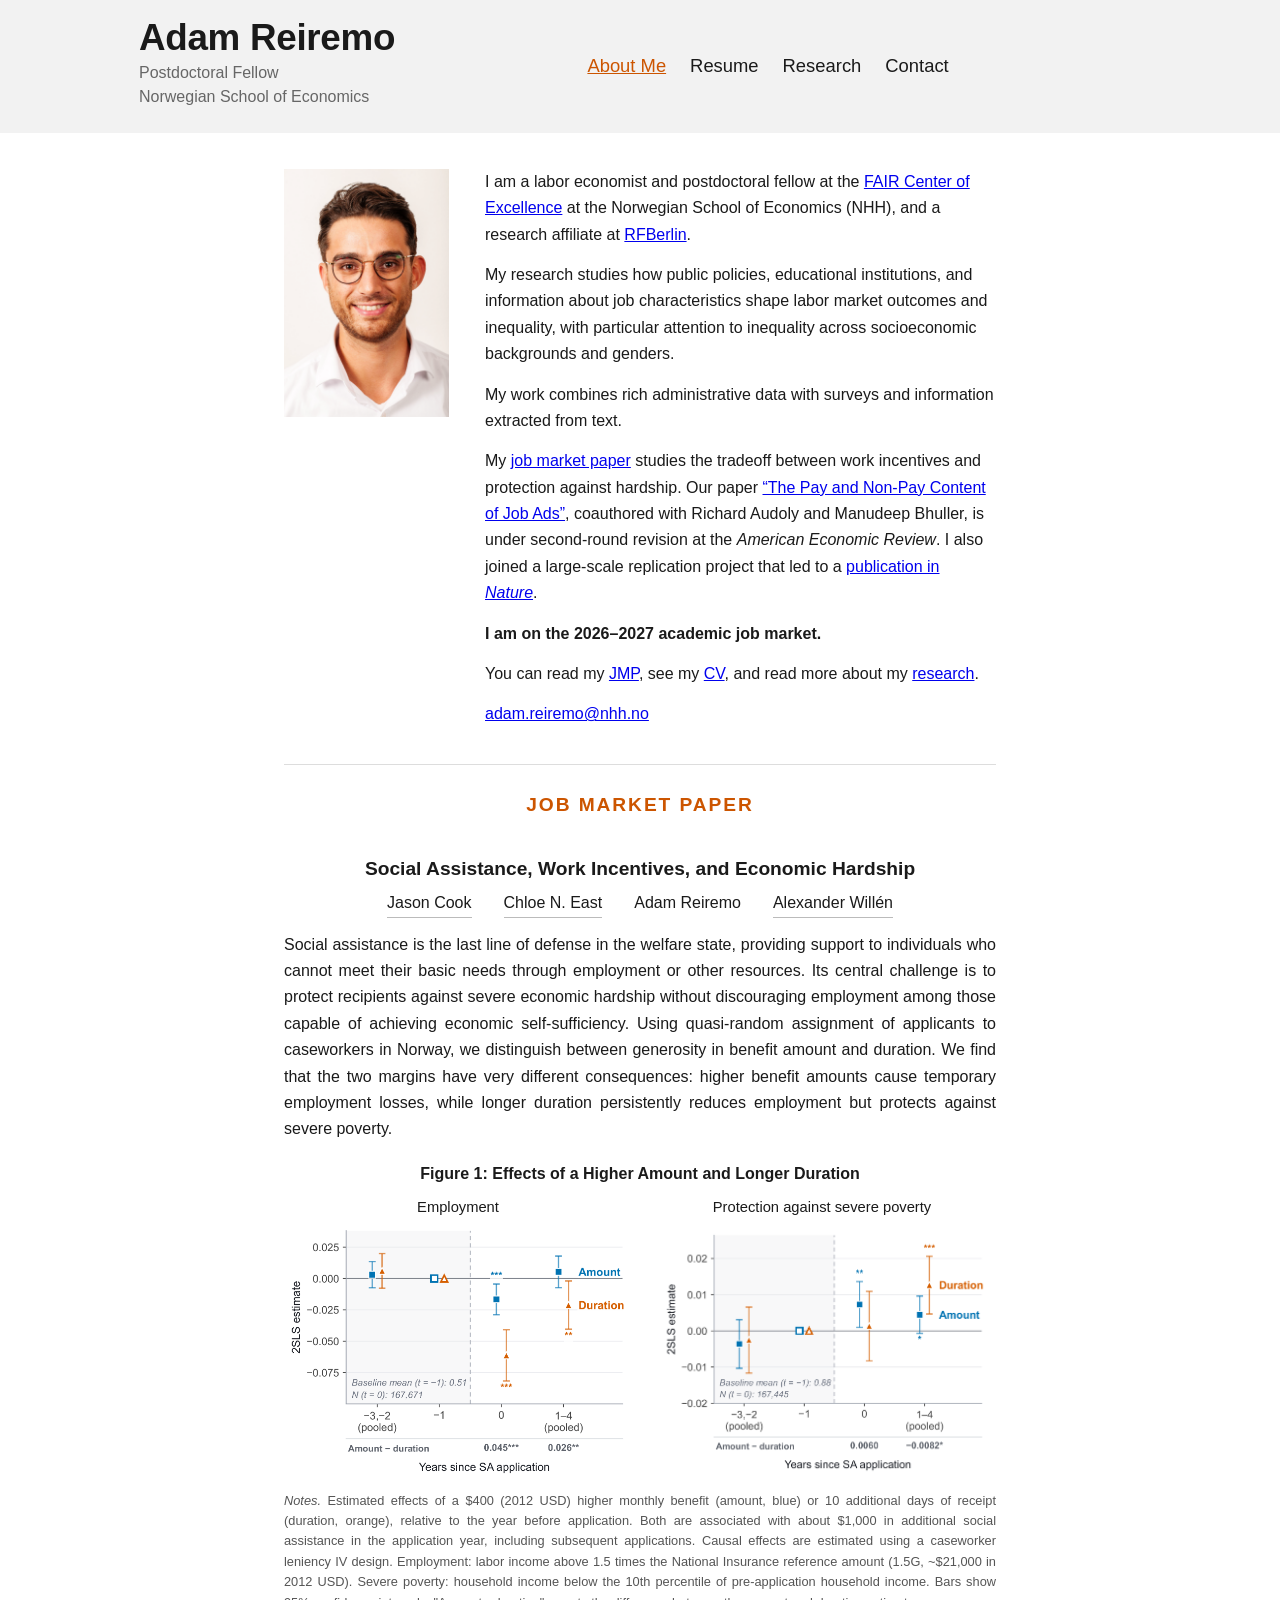
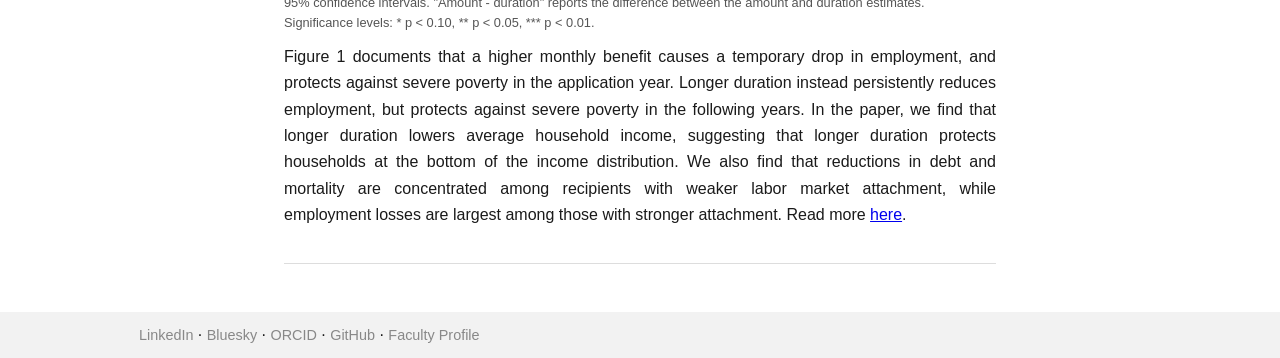
<file: index.html>
<!DOCTYPE html>
<html lang="en">
<head>
  <meta charset="UTF-8">
  <meta name="viewport" content="width=device-width, initial-scale=1.0">
  <title>Adam Reiremo</title>
  <link rel="stylesheet" href="/style.css">
</head>
<body>

  <header>
    <div class="header-inner">
      <div class="header-identity">
        <div class="site-name">Adam Reiremo</div>
        <div class="site-position">Postdoctoral Fellow</div>
        <div class="site-position">Norwegian School of Economics</div>
      </div>
      <nav>
        <a href="/" class="active">About Me</a>
        <a href="/files/CV_Adam_Reiremo.pdf" target="_blank">Resume</a>
        <a href="/research/">Research</a>
        <a href="/contact/">Contact</a>
      </nav>
    </div>
  </header>

  <div class="container">
    <main>
      <div class="about-grid">
        <div class="about-photo">
          <img src="/files/profile_picture.png" alt="Adam Reiremo">
        </div>
        <div class="about-bio">
          <p>I am a labor economist and postdoctoral fellow at the <a href="https://www.nhh.no/en/research-centres/fair/" target="_blank">FAIR Center of Excellence</a> at the Norwegian School of Economics (NHH), and a research affiliate at <a href="https://www.rfberlin.com/" target="_blank">RFBerlin</a>.</p>
          <p>My research studies how public policies, educational institutions, and information about job characteristics shape labor market outcomes and inequality, with particular attention to inequality across socioeconomic backgrounds and genders.</p>
          <p>My work combines rich administrative data with surveys and information extracted from text.</p>
          <p>My <a href="/files/CookEastReiremoWillen.pdf" target="_blank">job market paper</a> studies the tradeoff between work incentives and protection against hardship. Our paper <a href="https://arxiv.org/pdf/2407.13204" target="_blank">“The Pay and Non-Pay Content of Job Ads”</a>, coauthored with Richard Audoly and Manudeep Bhuller, is under second-round revision at the <em>American Economic Review</em>. I also joined a large-scale replication project that led to a <a href="https://www.nature.com/articles/s41586-026-10251-x" target="_blank">publication in <em>Nature</em></a>.</p>
          <p><strong>I am on the 2026&ndash;2027 academic job market.</strong></p>
          <p>You can read my <a href="/files/CookEastReiremoWillen.pdf" target="_blank">JMP</a>, see my <a href="/files/CV_Adam_Reiremo.pdf" target="_blank">CV</a>, and read more about my <a href="/research/">research</a>.</p>
          <p><a href="mailto:adam.reiremo@nhh.no">adam.reiremo@nhh.no</a></p>
        </div>
      </div>

      <hr class="jmp-rule">
      <div class="section-heading jmp-section">Job Market Paper</div>

      <div class="paper-card jmp-card">
        <div class="jmp-title"><a href="/files/CookEastReiremoWillen.pdf" target="_blank">Social Assistance, Work Incentives, and Economic Hardship</a></div>
        <div class="jmp-authors">
          <a href="https://www.jasoncookresearch.com/" target="_blank">Jason Cook</a>
          <a href="https://www.chloeneast.com/" target="_blank">Chloe N. East</a>
          <span>Adam Reiremo</span>
          <a href="https://www.alexanderwillen.com/" target="_blank">Alexander Willén</a>
        </div>

        <p class="jmp-text">Social assistance is the last line of defense in the welfare state, providing support to individuals who cannot meet their basic needs through employment or other resources. Its central challenge is to protect recipients against severe economic hardship without discouraging employment among those capable of achieving economic self-sufficiency. Using quasi-random assignment of applicants to caseworkers in Norway, we distinguish between generosity in benefit amount and duration. We find that the two margins have very different consequences: higher benefit amounts cause temporary employment losses, while longer duration persistently reduces employment but protects against severe poverty.</p>

        <div class="jmp-figure-title">Figure 1: Effects of a Higher Amount and Longer Duration</div>
        <div class="jmp-figures">
          <figure>
            <figcaption>Employment</figcaption>
            <img src="/files/jmp_fig_employment.png" alt="Event-study estimates of effects on employment of a higher monthly benefit and of longer duration of social assistance">
          </figure>
          <figure>
            <figcaption>Protection against severe poverty</figcaption>
            <img src="/files/jmp_fig_low_income.png" alt="Event-study estimates of effects on the probability of household income above the 10th percentile, for a higher monthly benefit and for longer duration of social assistance">
          </figure>
        </div>
        <p class="jmp-notes"><em>Notes.</em> Estimated effects of a $400 (2012 USD) higher monthly benefit (amount, blue) or 10 additional days of receipt (duration, orange), relative to the year before application. Both are associated with about $1,000 in additional social assistance in the application year, including subsequent applications. Causal effects are estimated using a caseworker leniency IV design. Employment: labor income above 1.5 times the National Insurance reference amount (1.5G, ~$21,000 in 2012 USD). Severe poverty: household income below the 10th percentile of pre-application household income. Bars show 95% confidence intervals. "Amount - duration" reports the difference between the amount and duration estimates.<br>Significance levels: * p &lt; 0.10, ** p &lt; 0.05, *** p &lt; 0.01.</p>

        <p class="jmp-text">Figure 1 documents that a higher monthly benefit causes a temporary drop in employment, and protects against severe poverty in the application year. Longer duration instead persistently reduces employment, but protects against severe poverty in the following years. In the paper, we find that longer duration lowers average household income, suggesting that longer duration protects households at the bottom of the income distribution. We also find that reductions in debt and mortality are concentrated among recipients with weaker labor market attachment, while employment losses are largest among those with stronger attachment. Read more <a href="/files/CookEastReiremoWillen.pdf" target="_blank">here</a>.</p>
      </div>
    </main>
  </div>

  <footer>
    <div class="footer-inner">
      <a href="https://www.linkedin.com/in/adam-reiremo-6115a367/" target="_blank">LinkedIn</a> · <a href="https://bsky.app/profile/adamreir.bsky.social" target="_blank">Bluesky</a> · <a href="https://orcid.org/0009-0001-0433-3684" target="_blank">ORCID</a> · <a href="https://github.com/adamreir" target="_blank">GitHub</a> · <a href="https://www.nhh.no/en/employees/faculty/adam-reiremo/" target="_blank">Faculty Profile</a>
    </div>
  </footer>

</body>
</html>
</file>
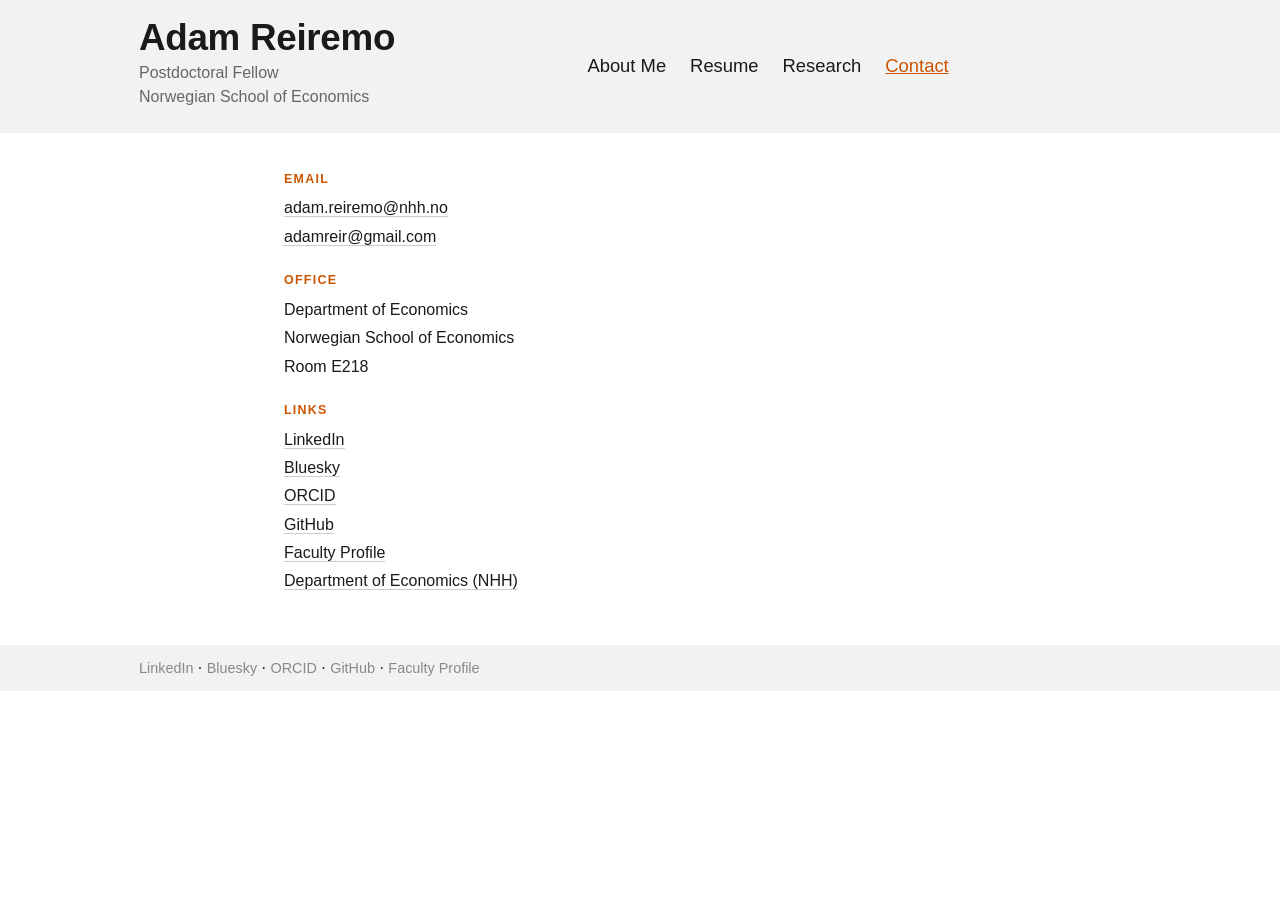
<file: contact/index.html>
<!DOCTYPE html>
<html lang="en">
<head>
  <meta charset="UTF-8">
  <meta name="viewport" content="width=device-width, initial-scale=1.0">
  <title>Contact &ndash; Adam Reiremo</title>
  <link rel="stylesheet" href="/style.css">
</head>
<body>

  <header>
    <div class="header-inner">
      <div class="header-identity">
        <div class="site-name">Adam Reiremo</div>
        <div class="site-position">Postdoctoral Fellow</div>
        <div class="site-position">Norwegian School of Economics</div>
      </div>
      <nav>
        <a href="/">About Me</a>
        <a href="/files/CV_Adam_Reiremo.pdf" target="_blank">Resume</a>
        <a href="/research/">Research</a>
        <a href="/contact/" class="active">Contact</a>
      </nav>
    </div>
  </header>

  <div class="container">

    <main>

      <div class="contact-block">
        <div class="contact-label">Email</div>
        <p><a href="mailto:adam.reiremo@nhh.no">adam.reiremo@nhh.no</a></p>
        <p><a href="mailto:adamreir@gmail.com">adamreir@gmail.com</a></p>
      </div>

      <div class="contact-block">
        <div class="contact-label">Office</div>
        <p>Department of Economics</p>
        <p>Norwegian School of Economics</p>
        <p>Room E218</p>
      </div>

      <div class="contact-block">
        <div class="contact-label">Links</div>
        <p><a href="https://www.linkedin.com/in/adam-reiremo-6115a367/" target="_blank">LinkedIn</a></p>
        <p><a href="https://bsky.app/profile/adamreir.bsky.social" target="_blank">Bluesky</a></p>
        <p><a href="https://orcid.org/0009-0001-0433-3684" target="_blank">ORCID</a></p>
        <p><a href="https://github.com/adamreir" target="_blank">GitHub</a></p>
        <p><a href="https://www.nhh.no/en/employees/faculty/adam-reiremo/" target="_blank">Faculty Profile</a></p>
        <p><a href="https://www.nhh.no/en/departments/economics/" target="_blank">Department of Economics (NHH)</a></p>
      </div>

    </main>

  </div>

  <footer>
    <div class="footer-inner">
      <a href="https://www.linkedin.com/in/adam-reiremo-6115a367/" target="_blank">LinkedIn</a> · <a href="https://bsky.app/profile/adamreir.bsky.social" target="_blank">Bluesky</a> · <a href="https://orcid.org/0009-0001-0433-3684" target="_blank">ORCID</a> · <a href="https://github.com/adamreir" target="_blank">GitHub</a> · <a href="https://www.nhh.no/en/employees/faculty/adam-reiremo/" target="_blank">Faculty Profile</a>
    </div>
  </footer>

</body>
</html>
</file>
<file: style.css>
* {
  box-sizing: border-box;
  margin: 0;
  padding: 0;
}

html {
  overflow-y: scroll;
}

body {
  font-family: -apple-system, BlinkMacSystemFont, 'Segoe UI', Roboto, 'Helvetica Neue', Arial, sans-serif;
  font-size: 16px;
  line-height: 1.65;
  color: #1a1a1a;
  background: #fff;
}

/* ── Header ── */

header {
  background: #f2f2f2;
  padding: 20px 0;
}

.header-inner {
  max-width: 1050px;
  margin: 0 auto;
  padding: 0 24px;
  display: flex;
  align-items: center;
}

.header-identity {
  flex-shrink: 0;
}

.container {
  max-width: 760px;
  margin: 0 auto;
  padding: 36px 24px 48px;
}

.site-name {
  font-size: 2.3em;
  font-weight: 700;
  letter-spacing: -0.3px;
  color: #1a1a1a;
  line-height: 1;
  margin-bottom: 8px;
}

.site-position {
  font-size: 1em;
  color: #666;
  line-height: 1;
  margin-bottom: 8px;
}

nav {
  flex: 1;
  display: flex;
  justify-content: center;
  align-items: center;
  gap: 24px;
}

nav a {
  color: #1a1a1a;
  text-decoration: none;
  font-size: 1.15em;
  white-space: nowrap;
}

nav a:hover {
  color: #cc5500;
}

nav a.active {
  color: #cc5500;
  text-decoration: underline;
}

/* ── Dividers ── */

hr {
  border: none;
  border-top: 1px solid #ddd;
  margin: 28px 0;
}

/* ── About page ── */

.about-grid {
  display: flex;
  gap: 36px;
  align-items: flex-start;
}

.about-photo img {
  width: 165px;
  display: block;
}

.about-bio p {
  margin-bottom: 14px;
  color: #1a1a1a;
}

.about-bio p:last-child {
  margin-bottom: 0;
}

/* ── Job market paper block (front page) ── */

hr.jmp-rule {
  margin: 36px 0 24px;
}

.section-heading.jmp-section {
  font-size: 1.2em;
  text-align: center;
  margin-top: 0;
  margin-bottom: 12px;
}

.jmp-title {
  font-size: 1.2em;
  font-weight: 600;
  text-align: center;
}

.jmp-title a {
  color: inherit;
  text-decoration: none;
}

.jmp-title a:hover {
  color: #cc5500;
}

.jmp-authors {
  display: flex;
  flex-wrap: wrap;
  justify-content: center;
  column-gap: 32px;
  row-gap: 2px;
  margin: 6px 0 14px;
}

.jmp-authors a {
  color: inherit;
  text-decoration: none;
  border-bottom: 1px solid #bbb;
}

.jmp-authors a:hover {
  color: #cc5500;
  border-bottom-color: #cc5500;
}

.jmp-text,
.jmp-notes {
  text-align: justify;
  hyphens: auto;
}

.jmp-text {
  margin: 10px 0 14px;
}

.jmp-figure-title {
  font-weight: 600;
  margin-top: 18px;
  text-align: center;
}

.jmp-figures {
  display: grid;
  grid-template-columns: 1fr 1fr;
  gap: 16px;
  max-width: 720px;
  margin: 8px auto 0;
}

.jmp-figures figure {
  margin: 0;
}

.jmp-figures figcaption {
  font-size: 0.92em;
  text-align: center;
  margin-bottom: 4px;
}

.jmp-figures img {
  width: 100%;
  height: auto;
  display: block;
}

.jmp-notes {
  font-size: 0.8em;
  line-height: 1.6;
  color: #555;
  margin-top: 8px;
}

/* ── Research page ── */

.section-heading {
  font-size: 1em;
  font-weight: 700;
  text-transform: uppercase;
  letter-spacing: 0.1em;
  color: #cc5500;
  margin-top: 36px;
  margin-bottom: 4px;
}

.section-heading:first-child {
  margin-top: 0;
}

.paper-card {
  padding: 20px 0;
  border-bottom: 1px solid #ddd;
}

.paper-card:first-of-type {
  border-top: 1px solid #ddd;
}

.paper-headline {
  margin-bottom: 4px;
}

.paper-title {
  font-weight: 600;
  color: #1a1a1a;
}

.paper-authors {
  font-size: 0.88em;
  color: #1a1a1a;
  font-weight: 400;
}

.paper-authors a {
  color: inherit;
  text-decoration: none;
  border-bottom: 1px solid #bbb;
}

.paper-authors a:hover {
  color: #cc5500;
  border-bottom-color: #cc5500;
}

.paper-venue {
  font-size: 0.88em;
  color: #1a1a1a;
  font-weight: 400;
  margin-bottom: 10px;
}

.paper-abstract {
  display: none;
  font-size: 0.88em;
  line-height: 1.75;
  color: #444;
  margin-bottom: 10px;
}

.paper-abstract.open {
  display: block;
}

.paper-links {
  display: flex;
  gap: 6px;
  flex-wrap: wrap;
  align-items: center;
  margin-top: 10px;
}

.pill-btn {
  display: inline-block;
  -webkit-appearance: none;
  appearance: none;
  font-size: 0.7em;
  font-family: inherit;
  font-weight: 400;
  letter-spacing: 0.08em;
  text-transform: uppercase;
  padding: 5px 16px;
  border-radius: 100px;
  border: 1px solid #bbb;
  background: none;
  color: #666;
  cursor: pointer;
  text-decoration: none;
  transition: border-color 0.18s, color 0.18s, background 0.18s;
}

.pill-btn:hover {
  border-color: #555;
  color: #333;
  background: #f2f2f2;
}

/* ── Contact page ── */

.contact-block {
  margin-bottom: 20px;
}

.contact-block:last-child {
  margin-bottom: 0;
}

.contact-label {
  font-size: 0.78em;
  font-weight: 700;
  text-transform: uppercase;
  letter-spacing: 0.1em;
  color: #cc5500;
  margin-bottom: 6px;
}

.contact-block p {
  color: #1a1a1a;
  margin-bottom: 2px;
}

.contact-block a {
  color: #1a1a1a;
  text-decoration: none;
  border-bottom: 1px solid #ccc;
}

.contact-block a:hover {
  color: #cc5500;
  border-bottom-color: #cc5500;
}

/* ── Footer ── */

footer {
  background: #f2f2f2;
  padding: 10px 0;
}

.footer-inner {
  max-width: 1050px;
  margin: 0 auto;
  padding: 0 24px;
}

footer a {
  font-size: 0.9em;
  color: #888;
  text-decoration: none;
}

footer a:hover {
  color: #cc5500;
}

/* ── Responsive ── */

@media (max-width: 680px) {
  .header-inner {
    padding: 0 16px;
    flex-direction: column;
    align-items: flex-start;
    gap: 12px;
  }

  nav {
    flex: none;
    justify-content: flex-start;
    flex-wrap: wrap;
    gap: 10px 20px;
  }

  .about-grid {
    flex-direction: column;
  }

  .about-photo img {
    width: 140px;
  }
}
</file>
